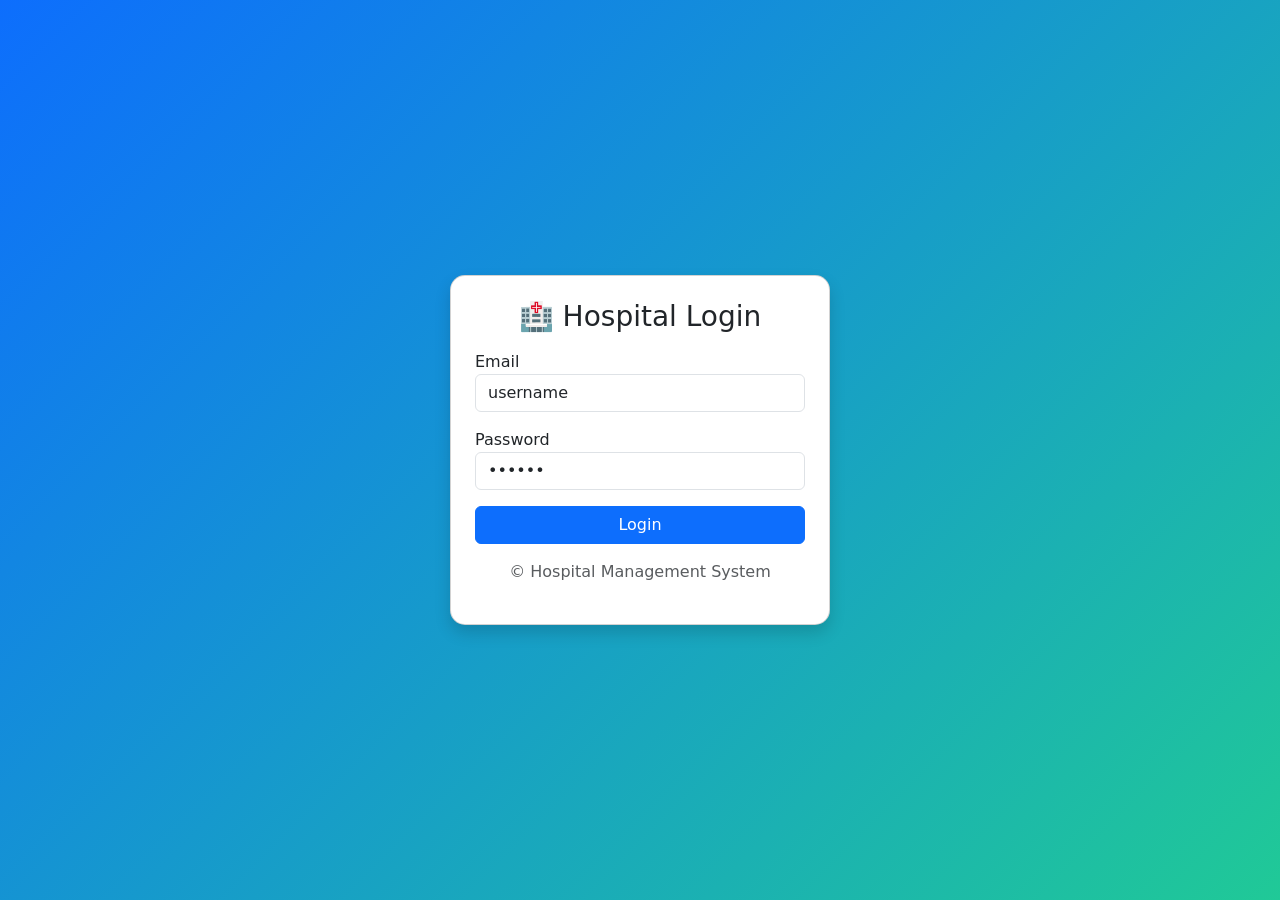
<file: index.html>
<!DOCTYPE html>
<html lang="en">
<head>
  <meta charset="UTF-8">
  <title>Hospital Dashboard</title>
  <link href="https://cdn.jsdelivr.net/npm/bootstrap@5.3.2/dist/css/bootstrap.min.css" rel="stylesheet">

  <style>
    body {
      background-color: #f4f6f9;
    }
    .card-icon {
      font-size: 40px;
    }
    .nav-item{
      font-size: 20px;
      
    }
    .nav-item a{
      color: #f4f6f9;
    }
  </style>

  <script>
    if (localStorage.getItem("loggedIn") !== "true") {
    window.location.href = "login.html";
    }

   function logout() {
     localStorage.clear(); // clears ALL login data
     window.location.replace("login.html");
    
  }

  </script>

</head>
<body>
  <nav class="navbar navbar-expand-lg navbar-dark bg-primary shadow">
  
    <a class="navbar-brand fw-bold" href="#">🏥 Hospital Management System</a>

    <div class="collapse navbar-collapse">
      <ul class="navbar-nav ms-auto">
        <li class="nav-item"><a class="nav-link" href="patients.html">Patients</a></li>
        <li class="nav-item"><a class="nav-link" href="doctors.html">Doctors</a></li>
        <li class="nav-item"><a class="nav-link" href="appointments.html">Appointments</a></li>
        <li class="nav-item"><a class="nav-link" href="doctor-appointments.html">DoctorInfo</a></li>

        <li class="nav-item">
         <a class="nav-link text-warning" href="#" onclick="logout()">Logout</a>

        </li>
      </ul>
    </div>
  
</nav>

<!-- 🔹 Dashboard -->
<div class="container mt-5">
  <h2 class="mb-4">Welcome 👋</h2>

  <div class="row g-4">

    <div class="col-md-4">
      <div class="card shadow text-center p-4">
        <div class="card-icon text-primary">👤</div>
        <h5 class="mt-3">Patients</h5>
        <p>Manage patient records</p>
        <a href="patients.html" class="btn btn-outline-primary">View</a>
      </div>
    </div>

    <div class="col-md-4">
      <div class="card shadow text-center p-4">
        <div class="card-icon text-success">👨‍⚕️</div>
        <h5 class="mt-3">Doctors</h5>
        <p>Doctor details & specialties</p>
        <a href="doctors.html" class="btn btn-outline-success">View</a>
      </div>
    </div>

    <div class="col-md-4">
      <div class="card shadow text-center p-4">
        <div class="card-icon text-danger">📅</div>
        <h5 class="mt-3">Appointments</h5>
        <p>Schedule & track appointments</p>
        <a href="appointments.html" class="btn btn-outline-danger">View</a>
      </div>
    </div>

  </div>
</div>

</body>
</html>
</file>
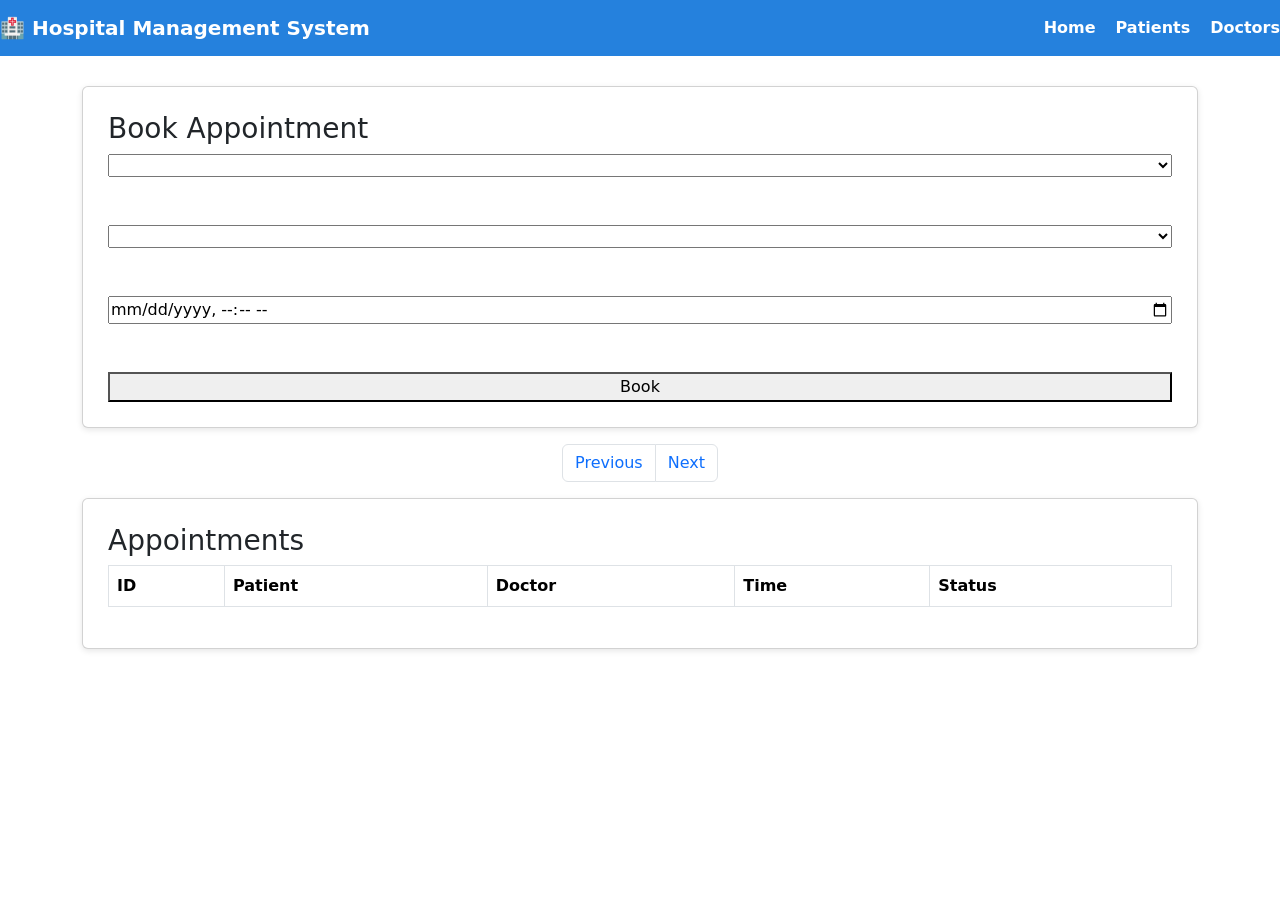
<file: appointments.html>
<!DOCTYPE html>
<html lang="en">

<head>
  <meta charset="UTF-8">
  <title>Appointments</title>
  <link rel="stylesheet" href="style.css">
  <!-- Bootstrap CSS -->
  <link href="https://cdn.jsdelivr.net/npm/bootstrap@5.3.2/dist/css/bootstrap.min.css" rel="stylesheet" />
  <script src="https://cdn.jsdelivr.net/npm/bootstrap@5.3.2/dist/js/bootstrap.bundle.min.js"></script>
 
</head>

<body>

  <nav class="navbar">
  <a class="navbar-brand fw-bold" style="color: white;" href="#">🏥 Hospital Management System</a>
    <ul class="nav-links">
      <li><a href="index.html">Home</a></li>
      <li><a href="patients.html">Patients</a></li>
      <li><a href="doctors.html">Doctors</a></li>
      
    </ul>
  </nav>

  <div class="container">

    <!-- Book Appointment -->
    <div class="card">
      <h3>Book Appointment</h3>

      <select id="patient">PatientID</select><br><br>
      <select id="doctor">DoctorID</select><br><br>

      <input type="datetime-local" id="time"><br><br>

      <button onclick="bookAppointment()">Book</button>
    </div>

     <nav>
      <ul class="pagination justify-content-center mt-3">
        <li class="page-item">
          <button class="page-link" onclick="prevPage()">Previous</button>
        </li>
        <li class="page-item">
          <button class="page-link" onclick="nextPage()">Next</button>
        </li>
      </ul>
    </nav>


    <!-- Appointments List -->
    <div class="card">
      <h3>Appointments</h3>
      <table class="table table-bordered table-striped table-hover">

        <thead>
          <tr>
            <th>ID</th>
            <th>Patient</th>
            <th>Doctor</th>
            <th>Time</th>
            <th>Status</th>
          </tr>
        </thead>
        <tbody id="appointmentsTable"></tbody>
      </table>
    </div>

  </div>

  <script src="appointments.js"></script>
</body>

</html>
</file>
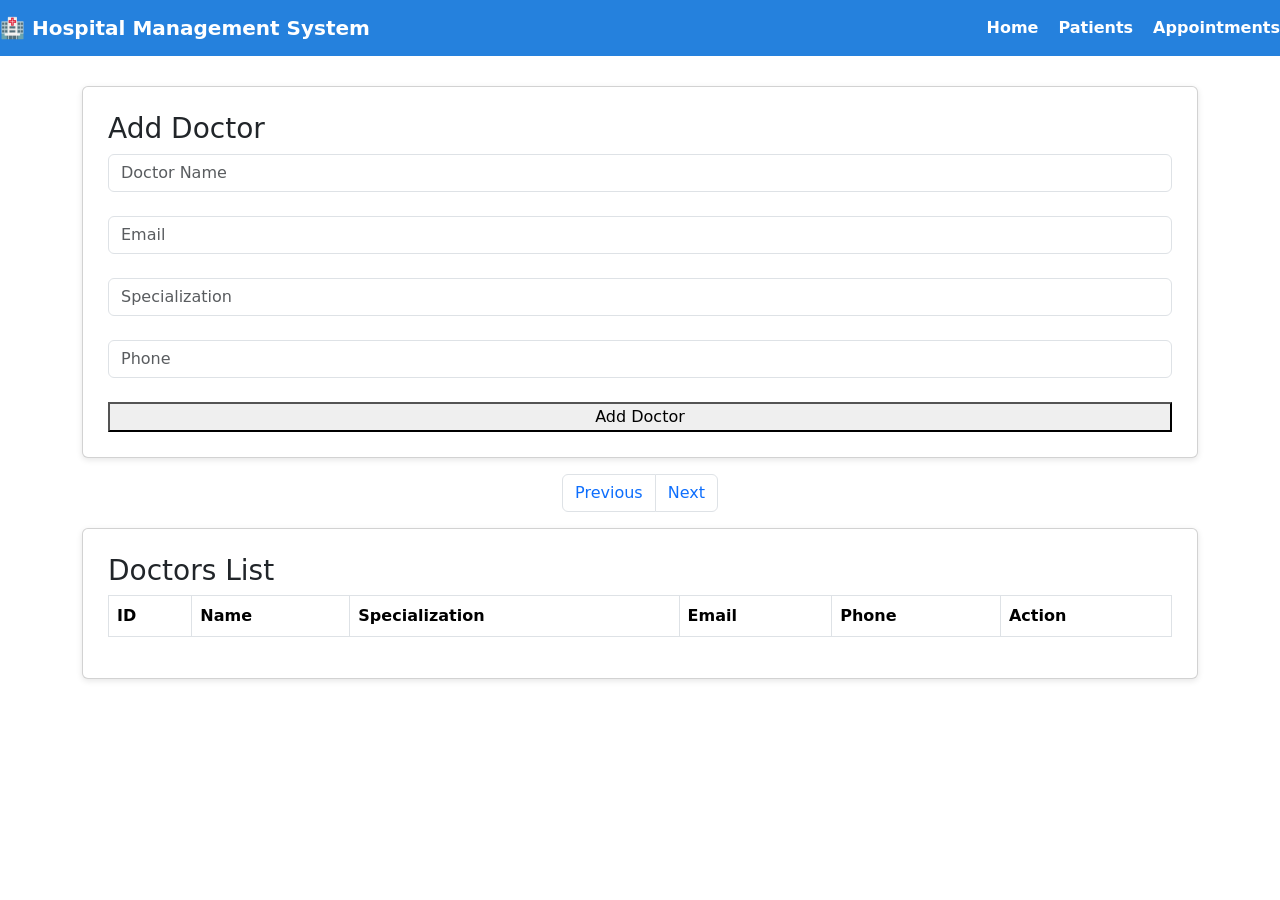
<file: doctors.html>
<!DOCTYPE html>
<html lang="en">

<head>
  <meta charset="UTF-8">
  <title>Doctors</title>
  <link rel="stylesheet" href="style.css">
  <!-- Bootstrap CSS -->
  <link href="https://cdn.jsdelivr.net/npm/bootstrap@5.3.2/dist/css/bootstrap.min.css" rel="stylesheet" />
  <script src="https://cdn.jsdelivr.net/npm/bootstrap@5.3.2/dist/js/bootstrap.bundle.min.js"></script>

</head>

<body>

  <nav class="navbar">
   <a class="navbar-brand fw-bold" style="color: white;" href="#">🏥 Hospital Management System</a>
    <ul class="nav-links">
      <li><a href="index.html">Home</a></li>
      <li><a href="patients.html">Patients</a></li>
      <li><a href="appointments.html">Appointments</a></li>
      
    </ul>
  </nav>

  <div class="container">

    <!-- Add Doctor -->
    <div class="card">
      <h3>Add Doctor</h3>
      <input id="name" class="form-control" placeholder="Doctor Name">
      <small class="text-danger" id="nameError"></small><br>

      <input id="email" class="form-control" placeholder="Email">
      <small class="text-danger" id="emailError"></small><br>

      <input id="specialization" class="form-control" placeholder="Specialization">
      <small class="text-danger" id="specializationError"></small><br>

      <input id="phone" class="form-control" placeholder="Phone">
      <small class="text-danger" id="phoneError"></small><br>

      <button onclick="addDoctor()">Add Doctor</button>
    </div>

    <nav>
      <ul class="pagination justify-content-center mt-3">
        <li class="page-item">
          <button class="page-link" onclick="prevPage()">Previous</button>
        </li>
        <li class="page-item">
          <button class="page-link" onclick="nextPage()">Next</button>
        </li>
      </ul>
    </nav>


    <!-- Doctors List -->
    <div class="card">
      <h3>Doctors List</h3>
      <table class="table table-bordered table-striped table-hover">
        <thead>
          <tr>
            <th>ID</th>
            <th>Name</th>
            <th>Specialization</th>
            <th>Email</th>
            <th>Phone</th>
            <th>Action</th>
          </tr>
        </thead>
        <tbody id="doctorsTable"></tbody>
      </table>
    </div>

  </div>

  <script src="doctors.js"></script>
</body>

</html>
</file>
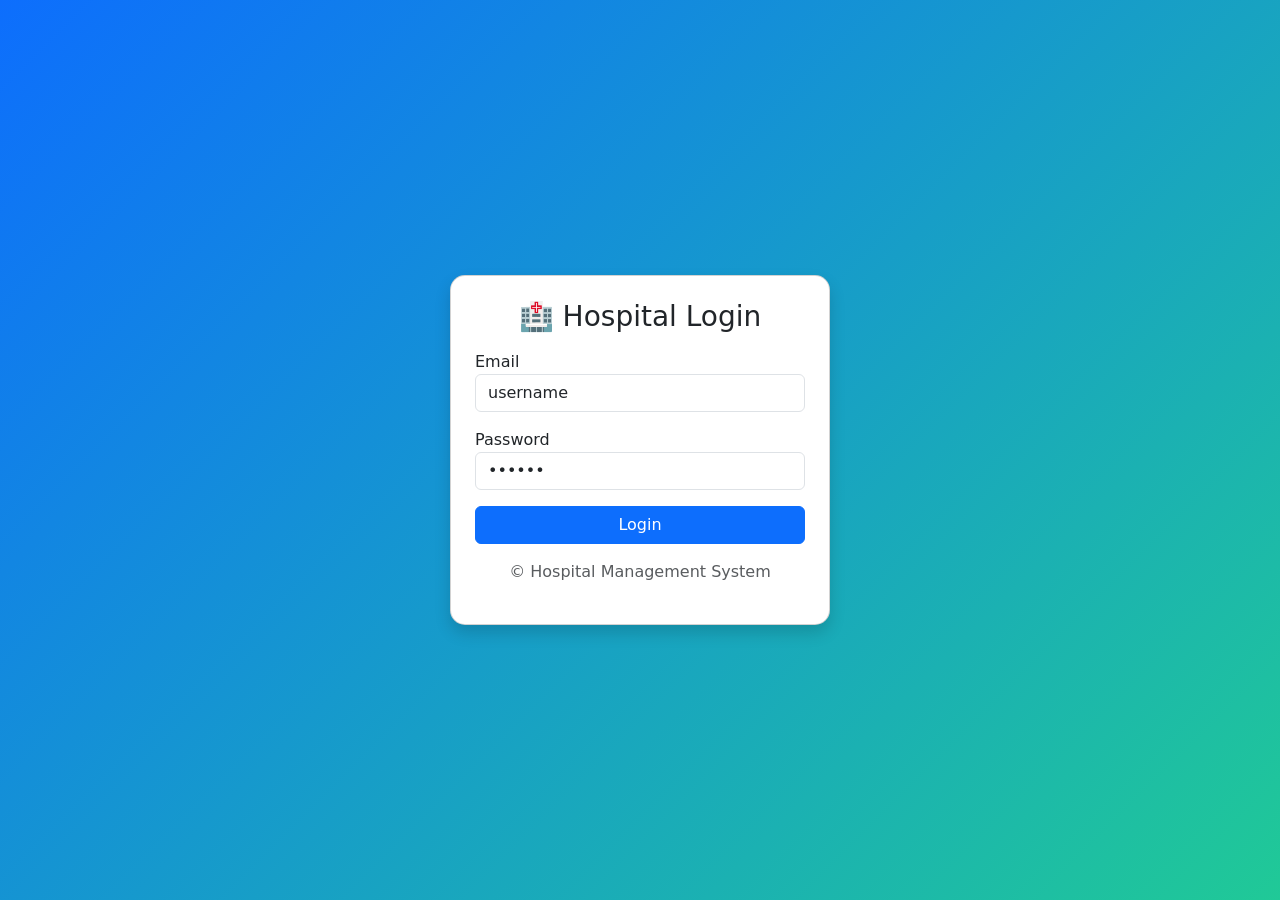
<file: login.html>
<!DOCTYPE html>
<html lang="en">

<head>
    <meta charset="UTF-8">
    <title>Hospital Login</title>
    <link href="https://cdn.jsdelivr.net/npm/bootstrap@5.3.2/dist/css/bootstrap.min.css" rel="stylesheet">
    <style>
        body {
            background: linear-gradient(135deg, #0d6efd, #20c997);
            height: 100vh;
        }

        .login-card {
            width: 380px;
            border-radius: 15px;
        }
    </style>
       
</head>

<body class="d-flex justify-content-center align-items-center">

    <div class="card login-card shadow">
        <div class="card-body p-4">
            <h3 class="text-center mb-3">🏥 Hospital Login</h3>

            <div class="mb-3">
                <label>Email</label>
                <input type="email" value="username" class="form-control" >
            </div>

            <div class="mb-3">
                <label>Password</label>
                <input type="password" value="******" class="form-control" >
            </div>

            <button class="btn btn-primary w-100" onclick="login()">
                Login
            </button>

            <p id="errorMsg" class="text-danger text-center mt-2"></p>


            <p class="text-center mt-3 text-muted">
                © Hospital Management System
            </p>
        </div>
    </div>

    <script>
        
        function login() {
           const email = document.querySelector("input[type='email']").value;
           const password = document.querySelector("input[type='password']").value;

            // Single valid user
            if (email === "admin@hospital.com" && password === "admin123") {
                localStorage.setItem("loggedIn", "true");
                window.location.href = "index.html";
            } else {
                document.getElementById("errorMsg").innerText =
                    "Invalid email or password";
            }
        }
    </script>


</body>

</html>
</file>
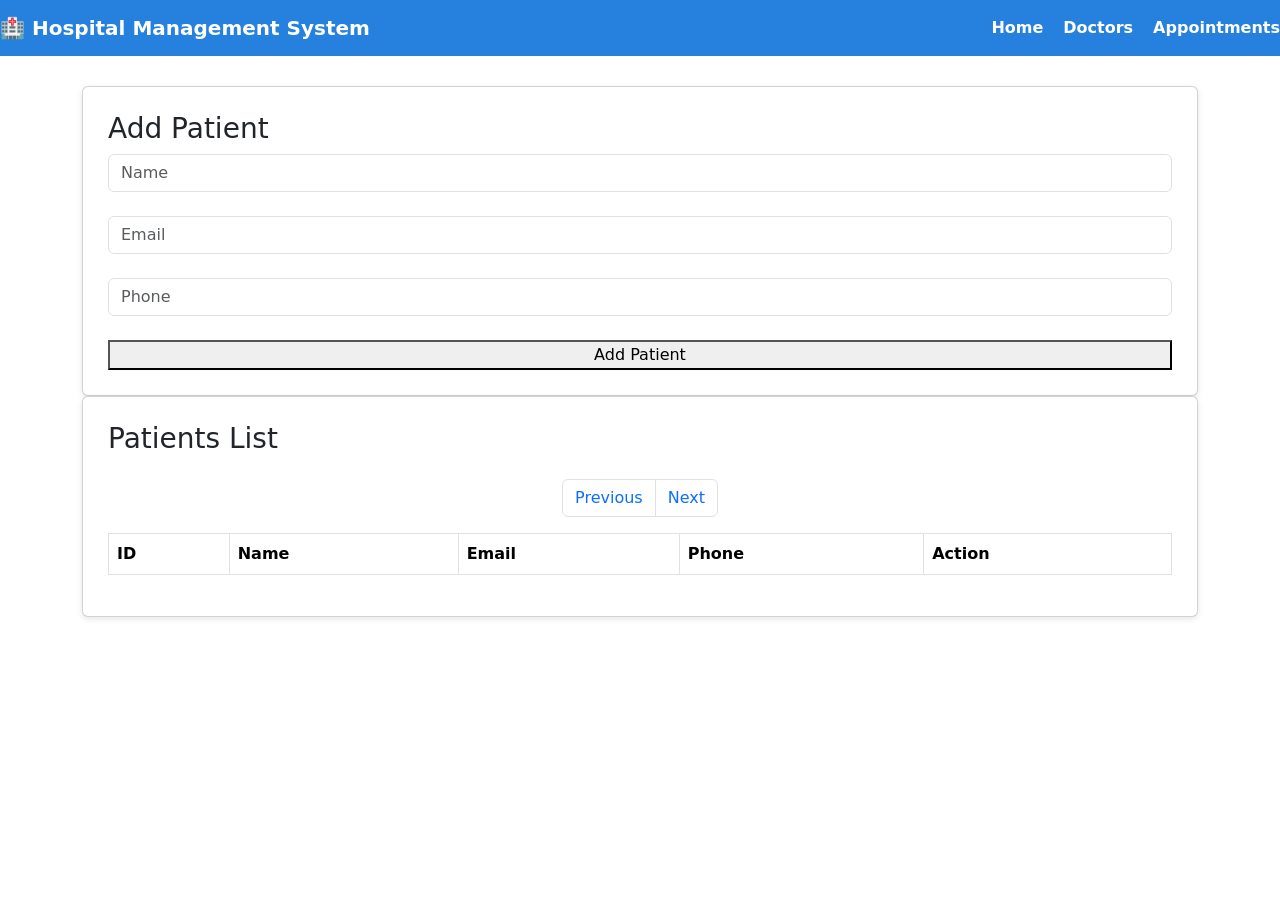
<file: patients.html>
<!DOCTYPE html>
<html lang="en">

<head>
  <meta charset="UTF-8">
  <title>Patients</title>
  <link rel="stylesheet" href="style.css">
  <!-- Bootstrap CSS -->
  <link href="https://cdn.jsdelivr.net/npm/bootstrap@5.3.2/dist/css/bootstrap.min.css" rel="stylesheet" />
  <script src="https://cdn.jsdelivr.net/npm/bootstrap@5.3.2/dist/js/bootstrap.bundle.min.js"></script>

 
</head>

<body>
  

  <nav class="navbar">
   <a class="navbar-brand fw-bold " style="color: white;"href="#">🏥 Hospital Management System</a>
    <ul class="nav-links">
      <li><a href="index.html">Home</a></li>
      <li><a href="doctors.html">Doctors</a></li>
      <li><a href="appointments.html">Appointments</a></li>
    </ul>
  </nav>

  <div class="container">

    <div class="card">
      <h3>Add Patient</h3>
      <input type="text" id="name" class="form-control" placeholder="Name">
      <small class="text-danger" id="nameError"></small>
      <br>
      <input type="email" id="email" class="form-control" placeholder="Email">
      <small class="text-danger" id="emailError"></small>
      <br>
      <input type="text" id="phone" class="form-control" placeholder="Phone">
      <small class="text-danger" id="phoneError"></small>
      <br>
      <button onclick="addPatient()">Add Patient</button>
    </div>

    <div class="card">
      <h3>Patients List</h3>
      <nav>
        <ul class="pagination justify-content-center mt-3">
          <li class="page-item">
            <button class="page-link" onclick="prevPage()">Previous</button>
          </li>
          <li class="page-item">
            <button class="page-link" onclick="nextPage()">Next</button>
          </li>
        </ul>
      </nav>

      <table class="table table-bordered">
        <thead>
          <tr>
            <th>ID</th>
            <th>Name</th>
            <th>Email</th>
            <th>Phone</th>
            <th>Action</th>
          </tr>
        </thead>
        <tbody id="patientsTable"></tbody>
      </table>
    </div>

  </div>

  <script src="patients.js"></script>
</body>

</html>
</file>
<file: style.css>
body {
  margin: 0;
  font-family: Arial, sans-serif;
  background-color: #f4f6f9;
}

/* Navbar */
.navbar {
  background-color: #2581dd;
  padding: 15px 25px;
  display: flex;
  justify-content: space-between;
  align-items: center;
}

.logo {
  color: white;
  margin: 0;
}
.d_apt
{
 margin-top: 50px;
 margin-left: 340px;
width:200px;
height:50px;
background-color: #2581dd;
border: 1px #2581dd;
border-radius: 4px;
color: white;
align-content: center;
font-size: medium;
}
.nav-links {
  list-style: none;
  display: flex;
  padding: 0;
  margin: 0;
}

.nav-links li {
  margin-left: 20px;
}

.nav-links a {
  color: white;
  text-decoration: none;
  font-weight: bold;
}

.nav-links a:hover {
  text-decoration: underline;
}

/* Main content */
.container {
  padding: 30px;
}

.card {
  background: white;
  padding: 25px;
  border-radius: 6px;
  box-shadow: 0 2px 6px rgba(0,0,0,0.1);
}
</file>
